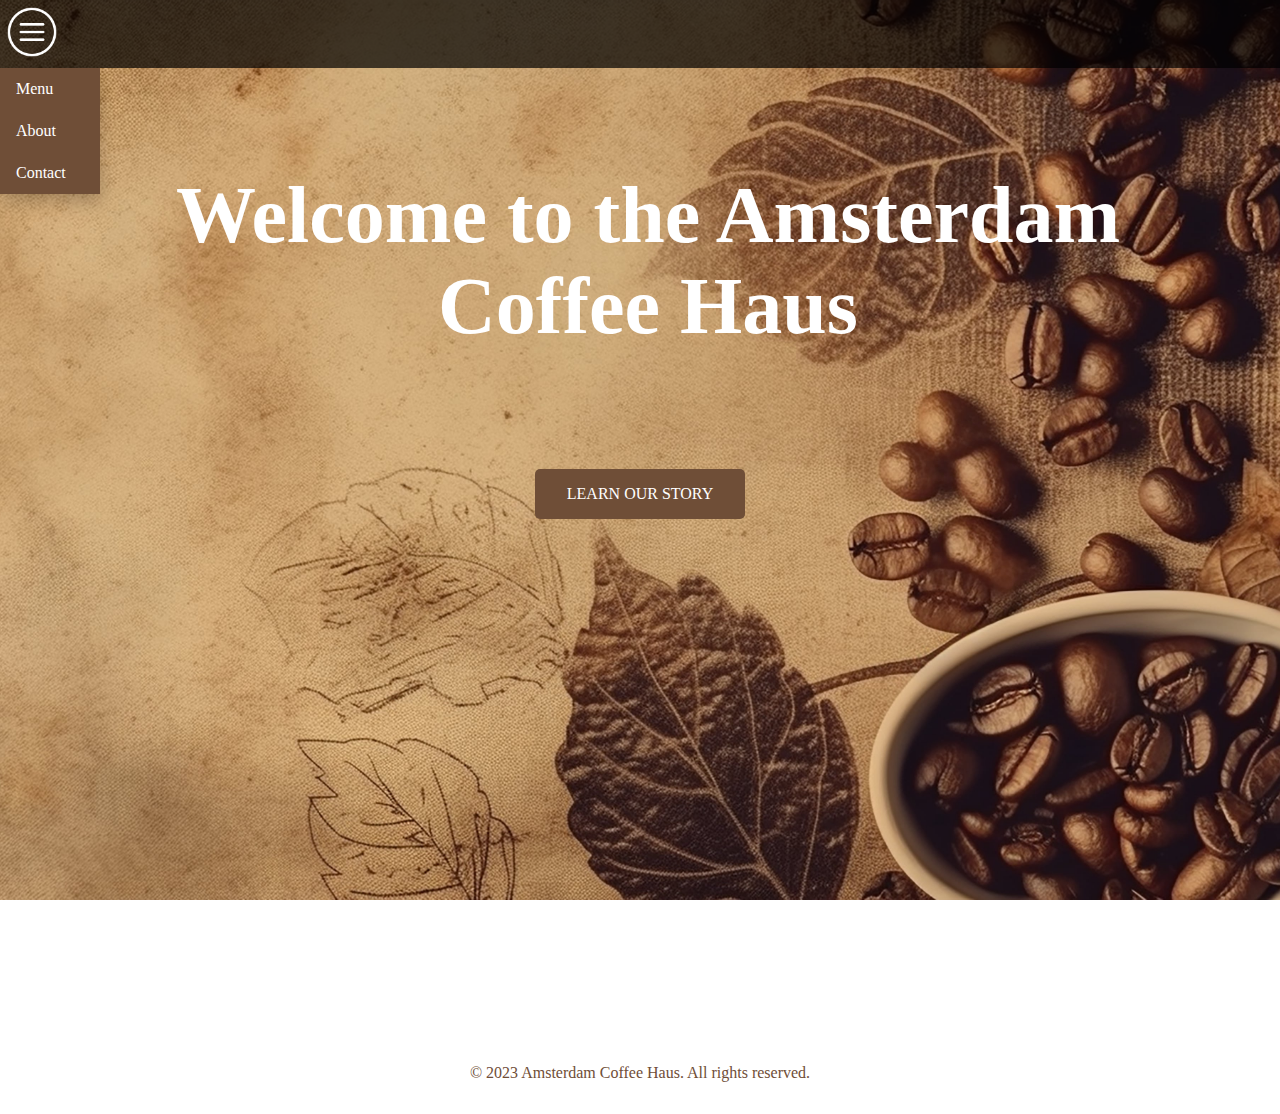
<file: old/index.html>
<!DOCTYPE html>
<html lang="en">

<head>
    <meta charset="UTF-8">
    <meta name="viewport" content="width=device-width, initial-scale=1.0">
    <title>Amsterdam Coffee Haus</title>
    <link rel="stylesheet" href="styles.css">
    <link href="https://fonts.googleapis.com/css2?family=Roboto:wght@400;700&display=swap" rel="stylesheet">
</head>

<body class="index-bg">
    <div class="container">
        <header>
            <nav>
                <div class="dropdown align-right">
                    <img src="images/bars.png" alt="Image" class="dropbtn">
                    <div class="dropdown-content">
                        <a href="https://www.theamsterdamcoffeehaus.com/">Menu</a>
                        <a href="about.html">About</a>
                        <a href="contact.html">Contact</a>
                    </div>
                </div>
            </nav>
        </header>
    </div>
    <main>
        <section id="start">
            <h1>Welcome to the Amsterdam Coffee Haus</h1>
        </section>
            <div class="button-container" style="text-align: center; margin-top: 20px;">
                <a href="about.html" class="cta-button">Learn Our Story</a>
            </div>
    </main>
    <footer>
        <p>&copy; 2023 Amsterdam Coffee Haus. All rights reserved.</p>
    </footer>
</body>

</html>
</file>
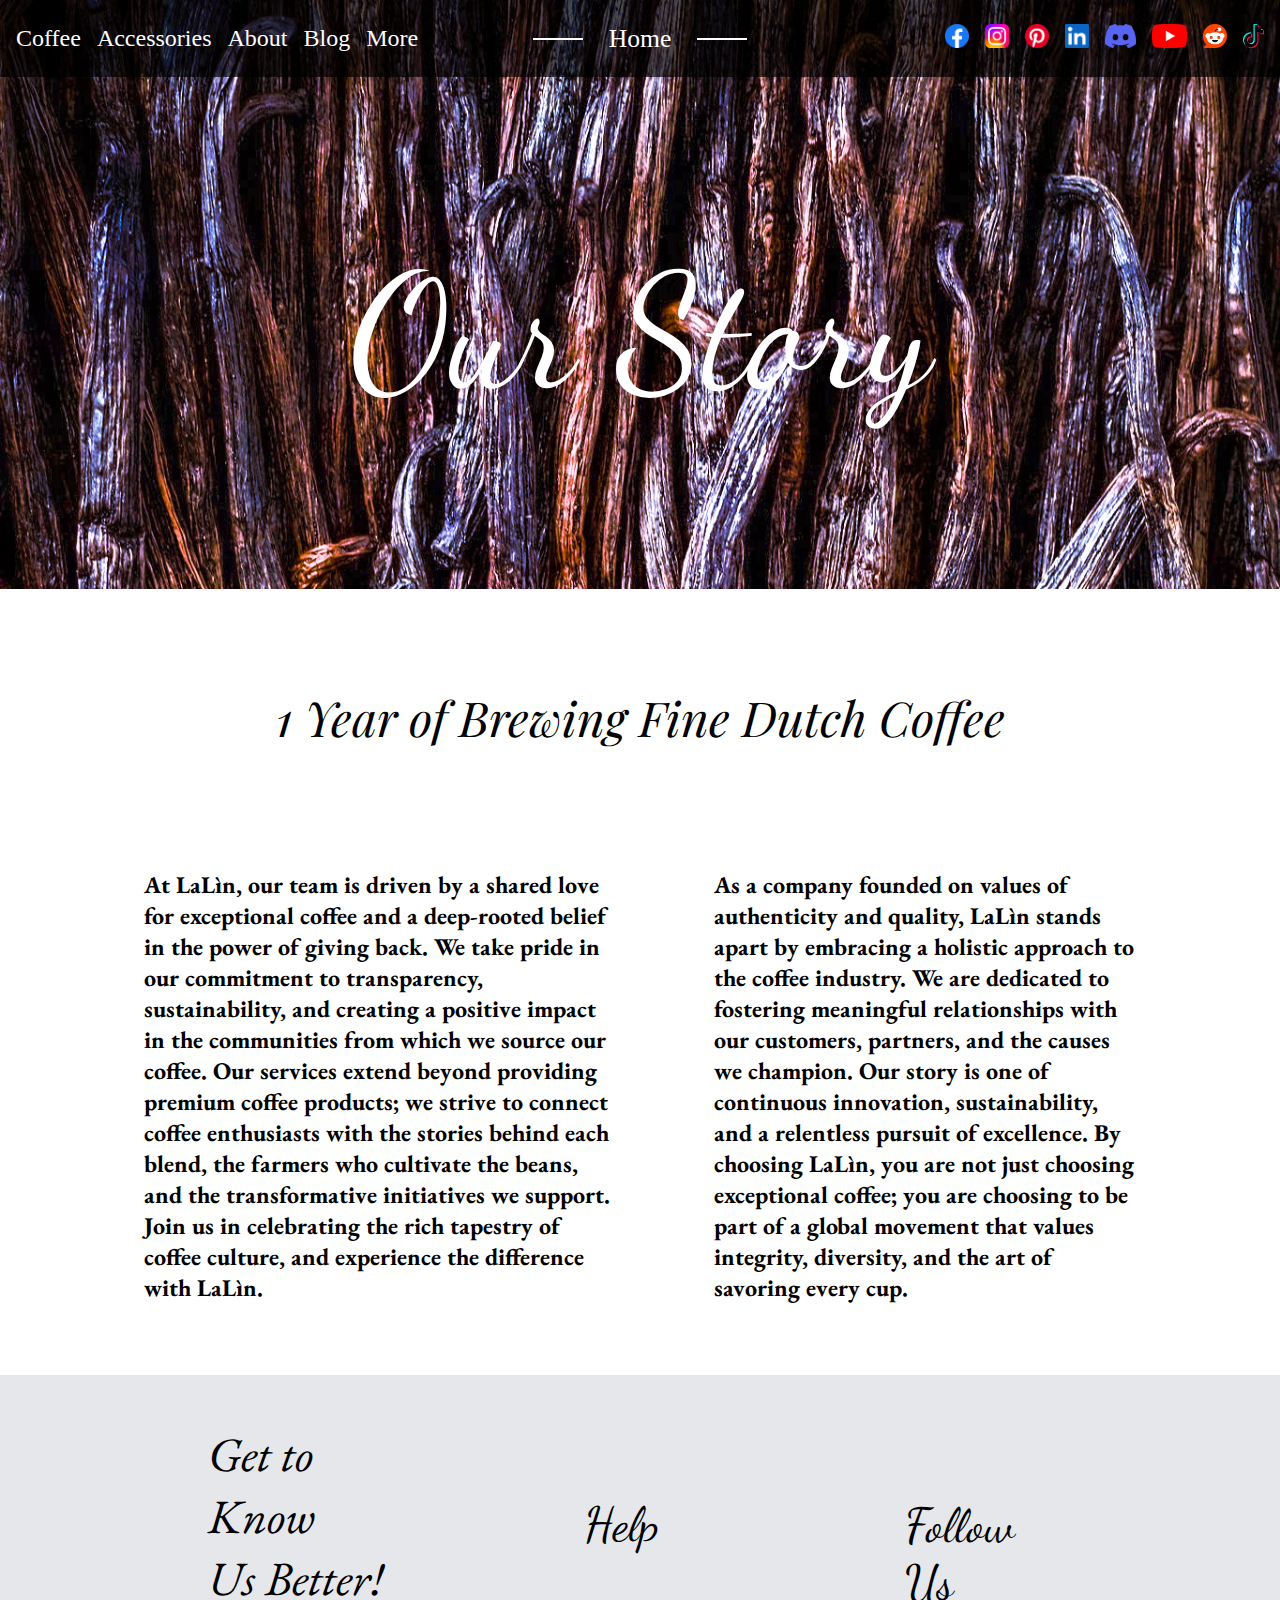
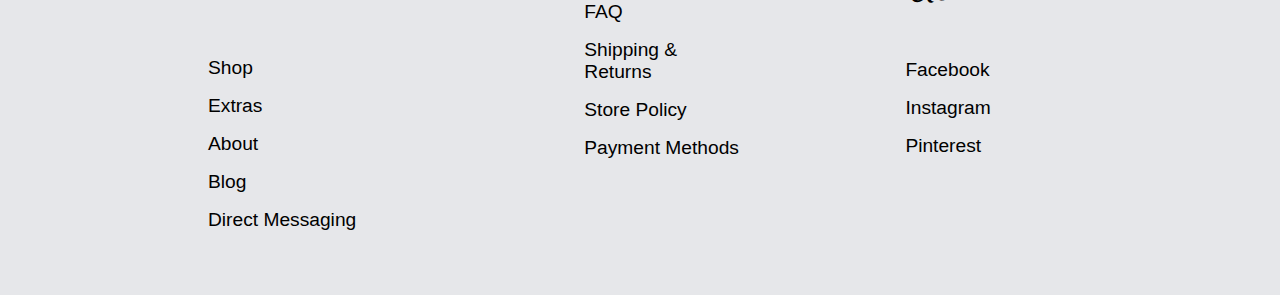
<file: about.html>
<!DOCTYPE html>
<html lang="en">
<head>
    <meta charset="UTF-8">
    <meta name="viewport" content="width=device-width, initial-scale=1.0">
    <title>About Us</title>
    <link rel="stylesheet" href="styles.css">
    <link href="https://fonts.googleapis.com/css2?family=Dancing+Script:wght@400;700&display=swap&family=Playfair+Display:wght@100;400;700;900&display=swap" rel="stylesheet">
    <link href="https://fonts.googleapis.com/css2?family=EB+Garamond:wght@400;700&display=swap" rel="stylesheet">
    <link href="https://fonts.googleapis.com/css2?family=Merriweather:wght@300;400;700;900&display=swap" rel="stylesheet">
</head>
<body style="background-image: url(./images/bg/vanilla-beans.jpg); background-size: cover; background-attachment: fixed;">
    <header>
        <nav class="navbar">
            <div class="nav-left">
                <a href="https://www.theamsterdamcoffeehaus.com/">Coffee</a>
                <a href="#">Accessories</a>
                <a href="./about.html">About</a>
                <a href="./blog.html">Blog</a>
                <a href="#">More</a>
            </div>
            <div class="nav-center">
                <a href="./index.html" class="home-link">Home</a>
            </div>
            <div class="nav-right">
                <a href=""><img src="./images/Logos/facebook.png" alt="Facebook"></a>
                <a href=""><img src="./images/Logos/instagram.png" alt="Instagram"></a>
                <a href=""><img src="./images/Logos/pinterest.png" alt="Pinterest"></a>
                <a href=""><img src="./images/Logos/linkedin.png" alt="Linkedin"></a>
                <a href=""><img src="./images/Logos/discord.png" alt="Discord"></a>
                <a href=""><img src="./images/Logos/youtube.png" alt="Youtube"></a>
                <a href=""><img src="./images/Logos/reddit.png" alt="Reddit"></a>
                <a href="https://www.tiktok.com/@the.amsterdam.cof?_t=ZT-8taNzTVu5iU&_r=1"><img src="./images/Logos/tiktok.png" alt="Tiktok"></a>
            </div>
        </nav>
    </header>
    <main>
        <section id="about-title">
            <p style="font-family: 'Dancing Script', cursive; font-size: 10em; text-align: center; color: white;">Our Story</p>
        </section>
        <section id="about-content" class="container">
            <p style="font-weight: 100; padding-top: 2em; font-size: 3em; color: black; text-align: center; font-family: 'Playfair Display', serif; font-style: italic">1 Year of Brewing Fine Dutch Coffee</p>
            <div class="flexbox" style="padding: 2em 6em; font-size: 1.5em; font-family: EB Garamond, serif; font-weight: bold;">
                <p style="padding-right: 2em;">At LaLìn, our team is driven by a shared love for exceptional coffee and a deep-rooted belief in the power of giving back. We take pride in our commitment to transparency, sustainability, and creating a positive impact in the communities from which we source our coffee. Our services extend beyond providing premium coffee products; we strive to connect coffee enthusiasts with the stories behind each blend, the farmers who cultivate the beans, and the transformative initiatives we support. Join us in celebrating the rich tapestry of coffee culture, and experience the difference with LaLìn.</p>
                <p style="padding-left: 2em;">As a company founded on values of authenticity and quality, LaLìn stands apart by embracing a holistic approach to the coffee industry. We are dedicated to fostering meaningful relationships with our customers, partners, and the causes we champion. Our story is one of continuous innovation, sustainability, and a relentless pursuit of excellence. By choosing LaLìn, you are not just choosing exceptional coffee; you are choosing to be part of a global movement that values integrity, diversity, and the art of savoring every cup.</p>
            </div>   
        </section>
    </main>
    <footer style="flex: 1; background-color: #e6e7ea; margin-bottom: 0; padding-bottom: 3rem;">
        <div class="flexbox container" style="background-color: #e6e7ea; min-height: 0em; justify-content: space-between; width: 80%; justify-self: center;">
            <div class="footer-column" style="text-align: left;">
                <p style="font-size: 3em; font-weight: lighter; color: black; font-family: 'EB Garamond', serif; font-style: italic;">Get to Know<br>Us Better!</p>
                <ul style="list-style-type: none; padding: 0;">
                    <li><a href="https://www.theamsterdamcoffeehaus.com/" class="footext">Shop</a></li>
                    <li><a href="#" class="footext">Extras</a></li>
                    <li><a href="./about.html" class="footext">About</a></li>
                    <li><a href="./blog.html" class="footext">Blog</a></li>
                    <li><a href="#" class="footext">Direct Messaging</a></li>
                </ul>
            </div>
            <div class="footer-column">
                <p style="font-family: 'Dancing Script', cursive; font-size: 3rem; color: black;">Help</p>
                <ul style="list-style-type: none; padding: 0;">
                    <li><a href="#" class="footext">FAQ</a></li>
                    <li><a href="#" class="footext">Shipping & Returns</a></li>
                    <li><a href="#" class="footext">Store Policy</a></li>
                    <li><a href="#" class="footext">Payment Methods</a></li>
                </ul>
            </div>
            <div class="footer-column">
                <p style="font-family: 'Dancing Script', cursive; font-size: 3rem; color: black;">Follow Us</p>
                <ul style="list-style-type: none; padding: 0;">
                    <li><a href="#" class="footext">Facebook</a></li>
                    <li><a href="#" class="footext">Instagram</a></li>
                    <li><a href="#" class="footext">Pinterest</a></li>
                </ul>
            </div>
        </div>
    </footer>
</body>
</html>
</file>
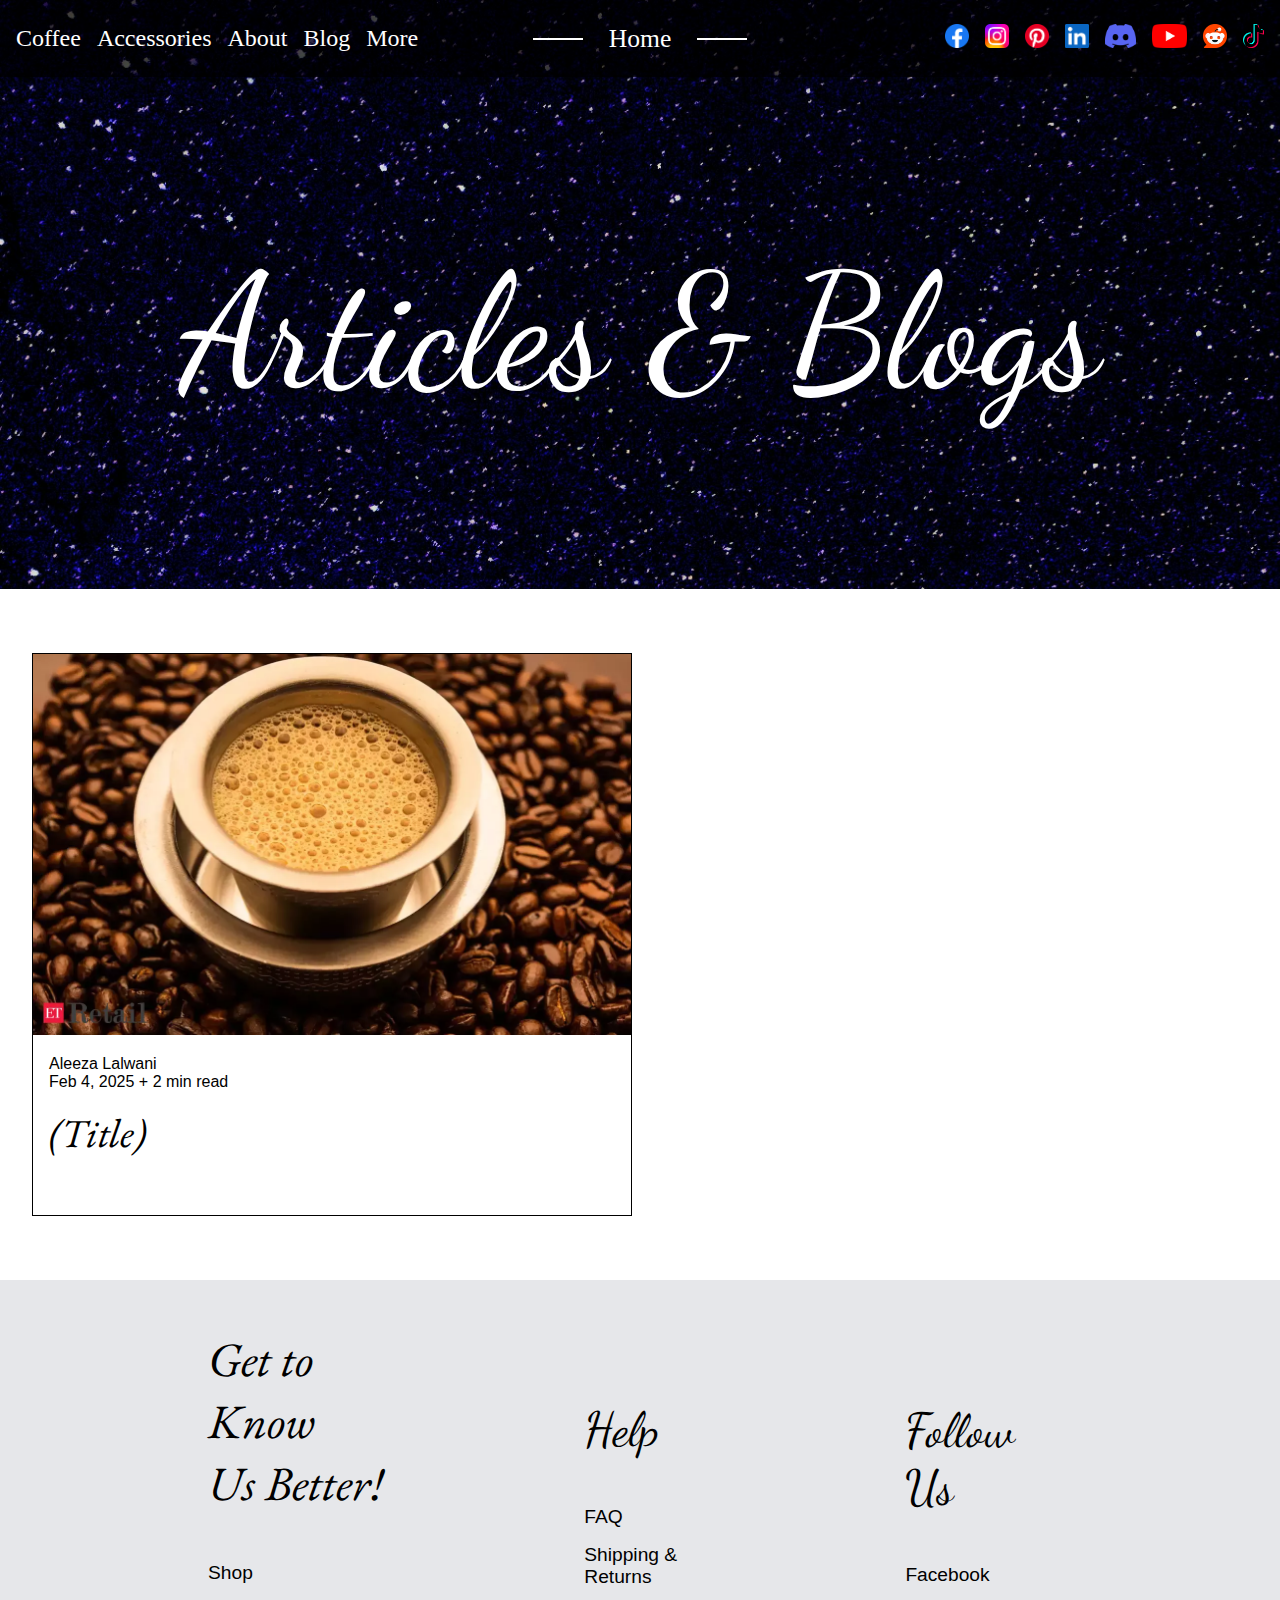
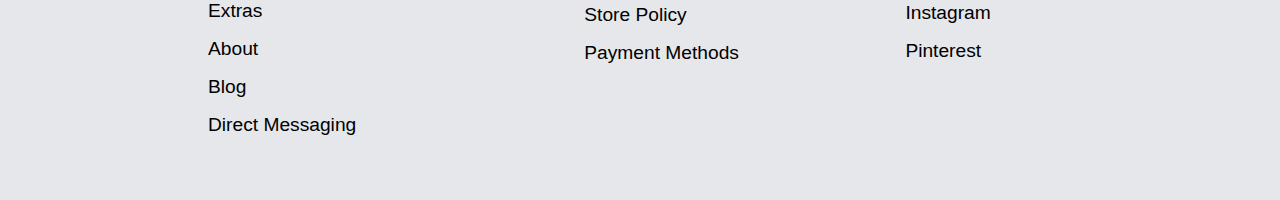
<file: blog.html>
<!DOCTYPE html>
<html lang="en">
<head>
    <meta charset="UTF-8">
    <meta name="viewport" content="width=device-width, initial-scale=1.0">
    <title>Blog</title>
    <link rel="stylesheet" href="styles.css">
    <link href="https://fonts.googleapis.com/css2?family=Dancing+Script:wght@400;700&display=swap" rel="stylesheet">
    <link href="https://fonts.googleapis.com/css2?family=EB+Garamond:wght@400;700&display=swap" rel="stylesheet">
</head>
    <body style="background-image: url(./images/bg/night.jpg); background-size: cover;">
        <header>
            <nav class="navbar">
                <div class="nav-left">
                    <a href="https://www.theamsterdamcoffeehaus.com/">Coffee</a>
                    <a href="#">Accessories</a>
                    <a href="./about.html">About</a>
                    <a href="./blog.html">Blog</a>
                    <a href="#">More</a>
                </div>
                <div class="nav-center">
                    <a href="./index.html" class="home-link">Home</a>
                </div>
                <div class="nav-right">
                    <a href=""><img src="./images/Logos/facebook.png" alt="Facebook"></a>
                    <a href=""><img src="./images/Logos/instagram.png" alt="Instagram"></a>
                    <a href=""><img src="./images/Logos/pinterest.png" alt="Pinterest"></a>
                    <a href=""><img src="./images/Logos/linkedin.png" alt="Linkedin"></a>
                    <a href=""><img src="./images/Logos/discord.png" alt="Discord"></a>
                    <a href=""><img src="./images/Logos/youtube.png" alt="Youtube"></a>
                    <a href=""><img src="./images/Logos/reddit.png" alt="Reddit"></a>
                    <a href="https://www.tiktok.com/@the.amsterdam.cof?_t=ZT-8taNzTVu5iU&_r=1"><img src="./images/Logos/tiktok.png" alt="Tiktok"></a>
                </div>
            </nav>
        </header>
        <main>
            <section id="blog-title">
                <p style="font-family: 'Dancing Script', cursive; font-size: 10em; text-align: center; color: white;">Articles & Blogs</p>
            </section>
            <section id="blog-posts" class="flexbox container">
                <a href="understanding-ethically-sourced-coffee.html" id="blog-link">
                    <div class="blog-post">
                        <img src="./images/Articles/article-1.png" class="blog-image">
                        <div class="blog-person blog-content" id="blog-subinfo">
                            <p class="blog-author blog-person">Aleeza Lalwani</p>
                            <p class="log-date blog-person">Feb 4, 2025 + 2 min read</p>
                        </div>
                        <div class="blog-content">
                            <p class="blog-title">(Title)</p>
                        </div>
                    </div>
                </a>
            </section>
        </main>
        <footer style="flex: 1; background-color: #e6e7ea; margin-bottom: 0; padding-bottom: 3rem;">
            <div class="flexbox container" style="background-color: #e6e7ea; min-height: 0em; justify-content: space-between; width: 80%; justify-self: center;">
                <div class="footer-column" style="text-align: left;">
                    <p style="font-size: 3em; font-weight: lighter; color: black; font-family: 'EB Garamond', serif; font-style: italic;">Get to Know<br>Us Better!</p>
                    <ul style="list-style-type: none; padding: 0;">
                        <li><a href="https://www.theamsterdamcoffeehaus.com/" class="footext">Shop</a></li>
                        <li><a href="#" class="footext">Extras</a></li>
                        <li><a href="./about.html" class="footext">About</a></li>
                        <li><a href="./blog.html" class="footext">Blog</a></li>
                        <li><a href="#" class="footext">Direct Messaging</a></li>
                    </ul>
                </div>
                <div class="footer-column">
                    <p style="font-family: 'Dancing Script', cursive; font-size: 3rem; color: black;">Help</p>
                    <ul style="list-style-type: none; padding: 0;">
                        <li><a href="#" class="footext">FAQ</a></li>
                        <li><a href="#" class="footext">Shipping & Returns</a></li>
                        <li><a href="#" class="footext">Store Policy</a></li>
                        <li><a href="#" class="footext">Payment Methods</a></li>
                    </ul>
                </div>
                <div class="footer-column">
                    <p style="font-family: 'Dancing Script', cursive; font-size: 3rem; color: black;">Follow Us</p>
                    <ul style="list-style-type: none; padding: 0;">
                        <li><a href="#" class="footext">Facebook</a></li>
                        <li><a href="#" class="footext">Instagram</a></li>
                        <li><a href="#" class="footext">Pinterest</a></li>
                    </ul>
                </div>
            </div>
        </footer>
    </body>
</html>
</file>
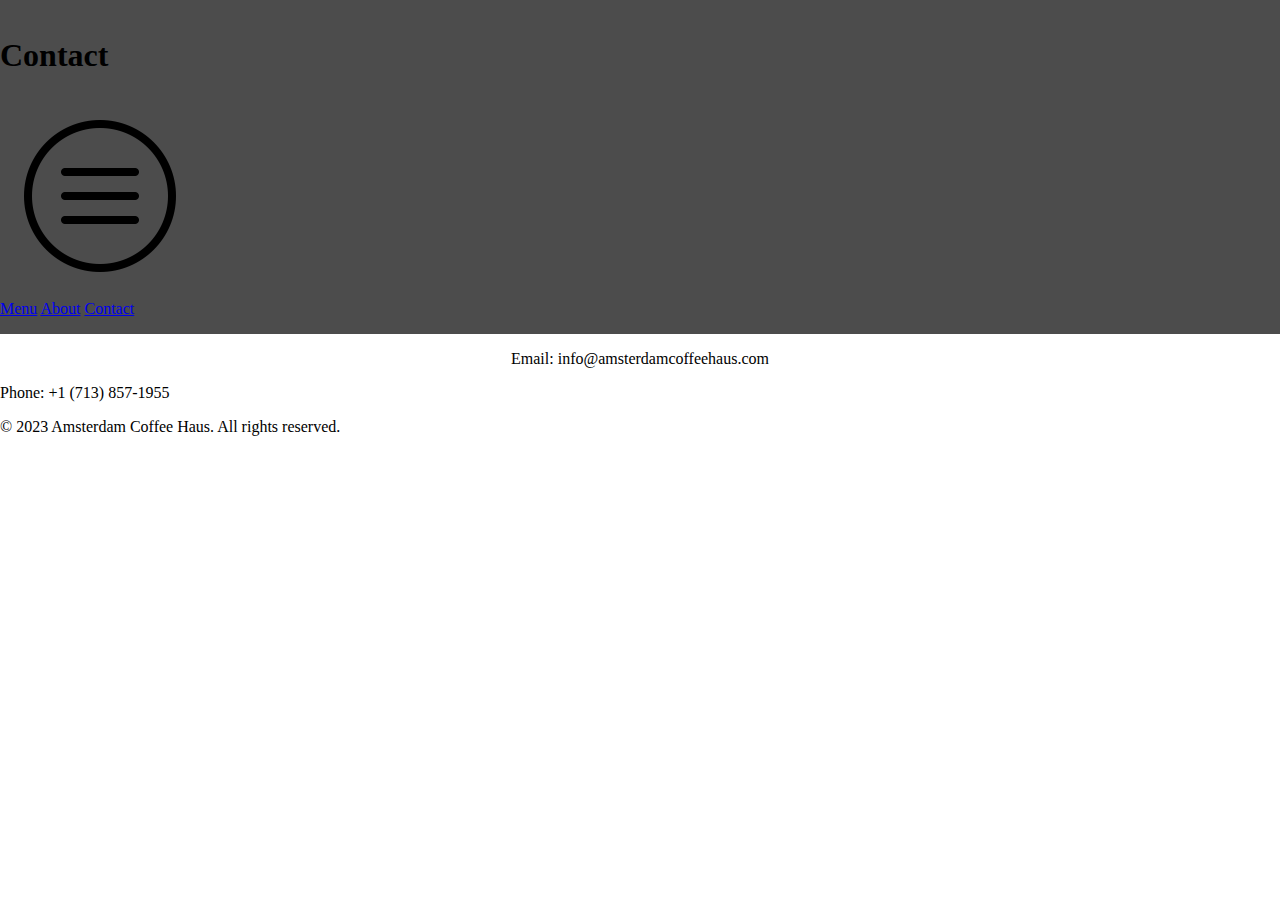
<file: contact.html>
<!DOCTYPE html>
<html lang="en">
<head>
    <meta charset="UTF-8">
    <meta name="viewport" content="width=device-width, initial-scale=1.0">
    <title>Contact - Amsterdam Coffee Haus</title>
    <link rel="stylesheet" href="styles.css?v=1.0">
</head>
<body>
    <header>
        <h1>Contact</h1>
        <nav>
            <div class="dropdown align-right">
                <img src="images/bars.png" alt="Image" class="dropbtn">
                <div class="dropdown-content">
                    <a href="menu.html">Menu</a>
                    <a href="about.html">About</a>
                    <a href="contact.html">Contact</a>
                </div>
            </div>
        </nav>
    </header>
    <main>
        <section id="contact">
            <div class="align-center large" style="text-align: center;">
                <p>Email: info@amsterdamcoffeehaus.com</p>
            </div>
            <div class="align-center large">
                <p>Phone: +1 (713) 857-1955</p>
            </div>
        </section>
    </main>
    <footer>
        <p>&copy; 2023 Amsterdam Coffee Haus. All rights reserved.</p>
    </footer>
</body>
</html>
</file>
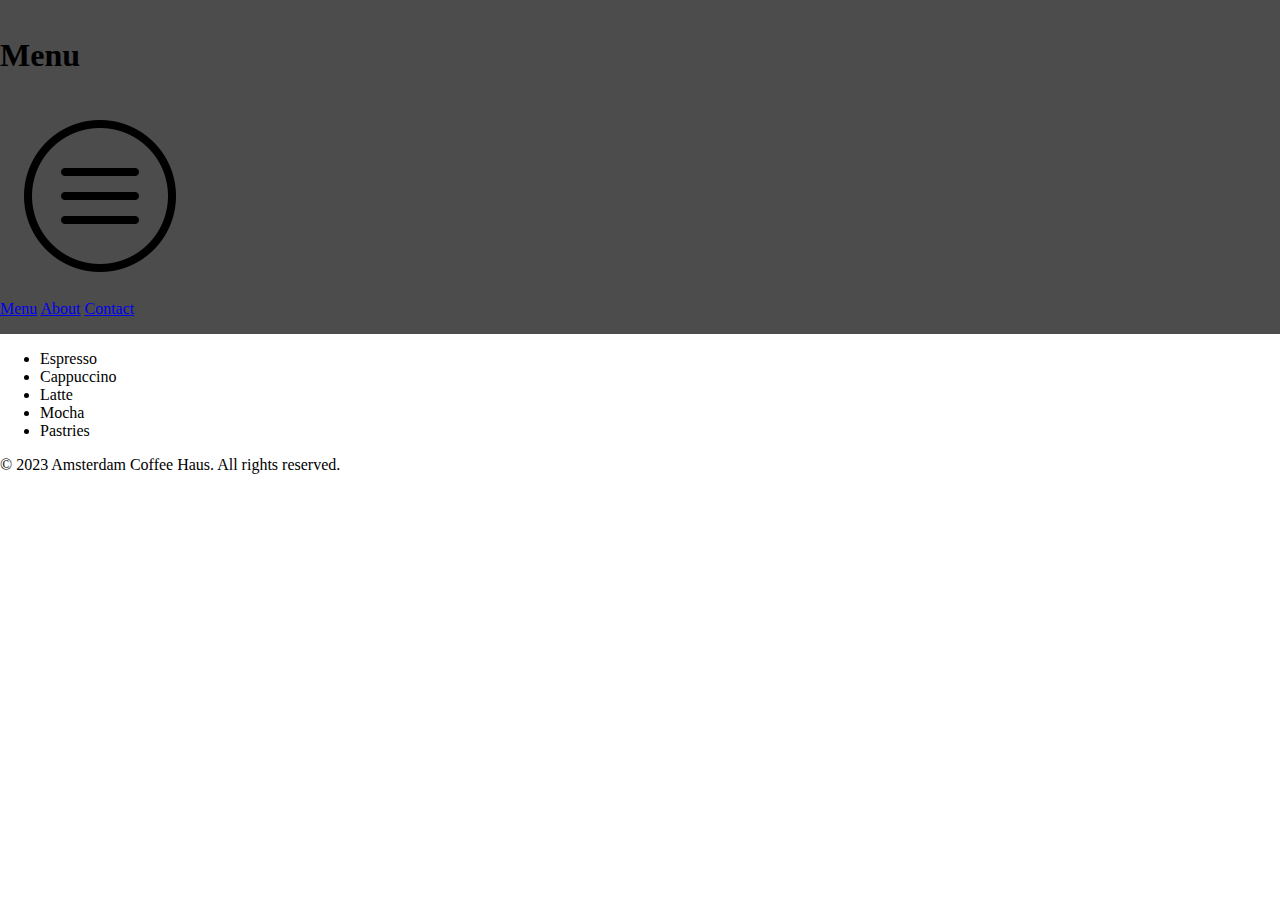
<file: menu.html>
<!DOCTYPE html>
<html lang="en">
<head>
    <meta charset="UTF-8">
    <meta name="viewport" content="width=device-width, initial-scale=1.0">
    <title>Menu - Amsterdam Coffee Haus</title>
    <link rel="stylesheet" href="styles.css">
</head>
<body>
    <header>
        <h1>Menu</h1>
        <nav>
            <div class="dropdown align-right">
                <img src="images/bars.png" alt="Image" class="dropbtn">
                <div class="dropdown-content">
                    <a href="menu.html">Menu</a>
                    <a href="about.html">About</a>
                    <a href="contact.html">Contact</a>
                </div>
            </div>
        </nav>
    </header>
    <main>
        <section id="menu">
            <ul>
                <li>Espresso</li>
                <li>Cappuccino</li>
                <li>Latte</li>
                <li>Mocha</li>
                <li>Pastries</li>
            </ul>
        </section>
    </main>
    <footer>
        <p>&copy; 2023 Amsterdam Coffee Haus. All rights reserved.</p>
    </footer>
</body>
</html>
</file>
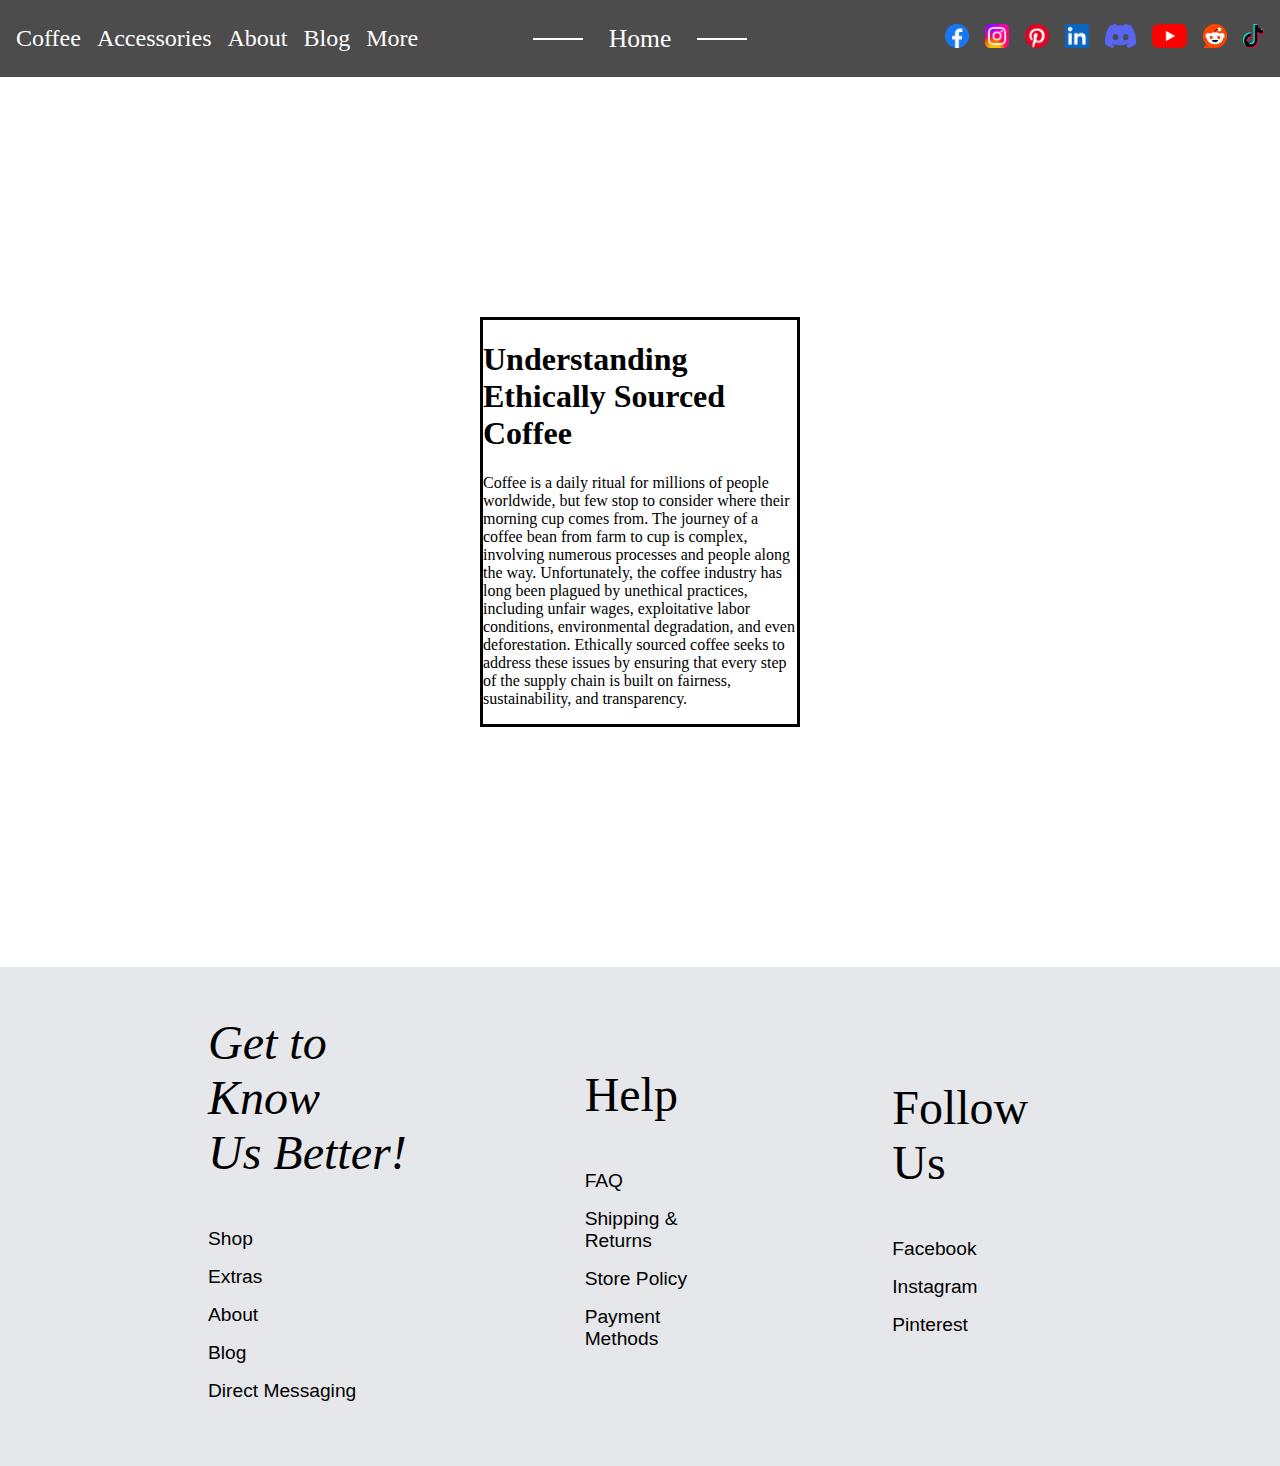
<file: understanding-ethically-sourced-coffee.html>
<!DOCTYPE html>
<!--[if lt IE 7]>      <html class="no-js lt-ie9 lt-ie8 lt-ie7"> <![endif]-->
<!--[if IE 7]>         <html class="no-js lt-ie9 lt-ie8"> <![endif]-->
<!--[if IE 8]>         <html class="no-js lt-ie9"> <![endif]-->
<!--[if gt IE 8]>      <html class="no-js"> <!--<![endif]-->
<html>
    <head>
        <meta charset="utf-8">
        <meta http-equiv="X-UA-Compatible" content="IE=edge">
        <title></title>
        <meta name="description" content="">
        <meta name="viewport" content="width=device-width, initial-scale=1">
        <link rel="stylesheet" href="styles.css">
        <link rel="stylesheet" href="article.css">
    </head>
    <body class="body">
        <header>
            <nav class="navbar">
                <div class="nav-left">
                    <a href="https://www.theamsterdamcoffeehaus.com/">Coffee</a>
                    <a href="#">Accessories</a>
                    <a href="./about.html">About</a>
                    <a href="./blog.html">Blog</a>
                    <a href="#">More</a>
                </div>
                <div class="nav-center">
                    <a href="./index.html" class="home-link">Home</a>
                </div>
                <div class="nav-right">
                    <a href=""><img src="./images/Logos/facebook.png" alt="Facebook"></a>
                    <a href=""><img src="./images/Logos/instagram.png" alt="Instagram"></a>
                    <a href=""><img src="./images/Logos/pinterest.png" alt="Pinterest"></a>
                    <a href=""><img src="./images/Logos/linkedin.png" alt="Linkedin"></a>
                    <a href=""><img src="./images/Logos/discord.png" alt="Discord"></a>
                    <a href=""><img src="./images/Logos/youtube.png" alt="Youtube"></a>
                    <a href=""><img src="./images/Logos/reddit.png" alt="Reddit"></a>
                    <a href="https://www.tiktok.com/@the.amsterdam.cof?_t=ZT-8taNzTVu5iU&_r=1"><img src="./images/Logos/tiktok.png" alt="Tiktok"></a>
                </div>
            </nav>
        </header>
        <main>
            <section id="main-doc">
                <div id="article">
                    <h1 id="title">
                        Understanding Ethically Sourced Coffee
                    </h1>
                    <p id="main-text">
                        Coffee is a daily ritual for millions of people worldwide, but few stop to consider where their morning cup comes from.
                        The journey of a coffee bean from farm to cup is complex, involving numerous processes and people along the way.
                        Unfortunately, the coffee industry has long been plagued by unethical practices, including unfair wages, exploitative labor conditions, environmental degradation, and even deforestation.
                        Ethically sourced coffee seeks to address these issues by ensuring that every step of the supply chain is built on fairness, sustainability, and transparency.
                    </p>
                </div>
            </section>
        </main>
        <footer style="flex: 1; background-color: #e6e7ea; margin-bottom: 0; padding-bottom: 3rem; margin-top: 0; padding-top: 0;">
            <div class="flexbox container" style="background-color: #e6e7ea; min-height: 0em; justify-content: space-between; width: 80%; justify-self: center;">
                <div class="footer-column" style="text-align: left;">
                    <p style="font-size: 3em; font-weight: lighter; color: black; font-family: 'EB Garamond', serif; font-style: italic;">Get to Know<br>Us Better!</p>
                    <ul style="list-style-type: none; padding: 0;">
                        <li><a href="https://www.theamsterdamcoffeehaus.com/" class="footext">Shop</a></li>
                        <li><a href="#" class="footext">Extras</a></li>
                        <li><a href="./about.html" class="footext">About</a></li>
                        <li><a href="./blog.html" class="footext">Blog</a></li>
                        <li><a href="#" class="footext">Direct Messaging</a></li>
                    </ul>
                </div>
                <div class="footer-column">
                    <p style="font-family: 'Dancing Script', cursive; font-size: 3rem; color: black;">Help</p>
                    <ul style="list-style-type: none; padding: 0;">
                        <li><a href="#" class="footext">FAQ</a></li>
                        <li><a href="#" class="footext">Shipping & Returns</a></li>
                        <li><a href="#" class="footext">Store Policy</a></li>
                        <li><a href="#" class="footext">Payment Methods</a></li>
                    </ul>
                </div>
                <div class="footer-column">
                    <p style="font-family: 'Dancing Script', cursive; font-size: 3rem; color: black;">Follow Us</p>
                    <ul style="list-style-type: none; padding: 0;">
                        <li><a href="#" class="footext">Facebook</a></li>
                        <li><a href="#" class="footext">Instagram</a></li>
                        <li><a href="#" class="footext">Pinterest</a></li>
                    </ul>
                </div>
            </div>
        </footer>
    </body>
</html>
</file>
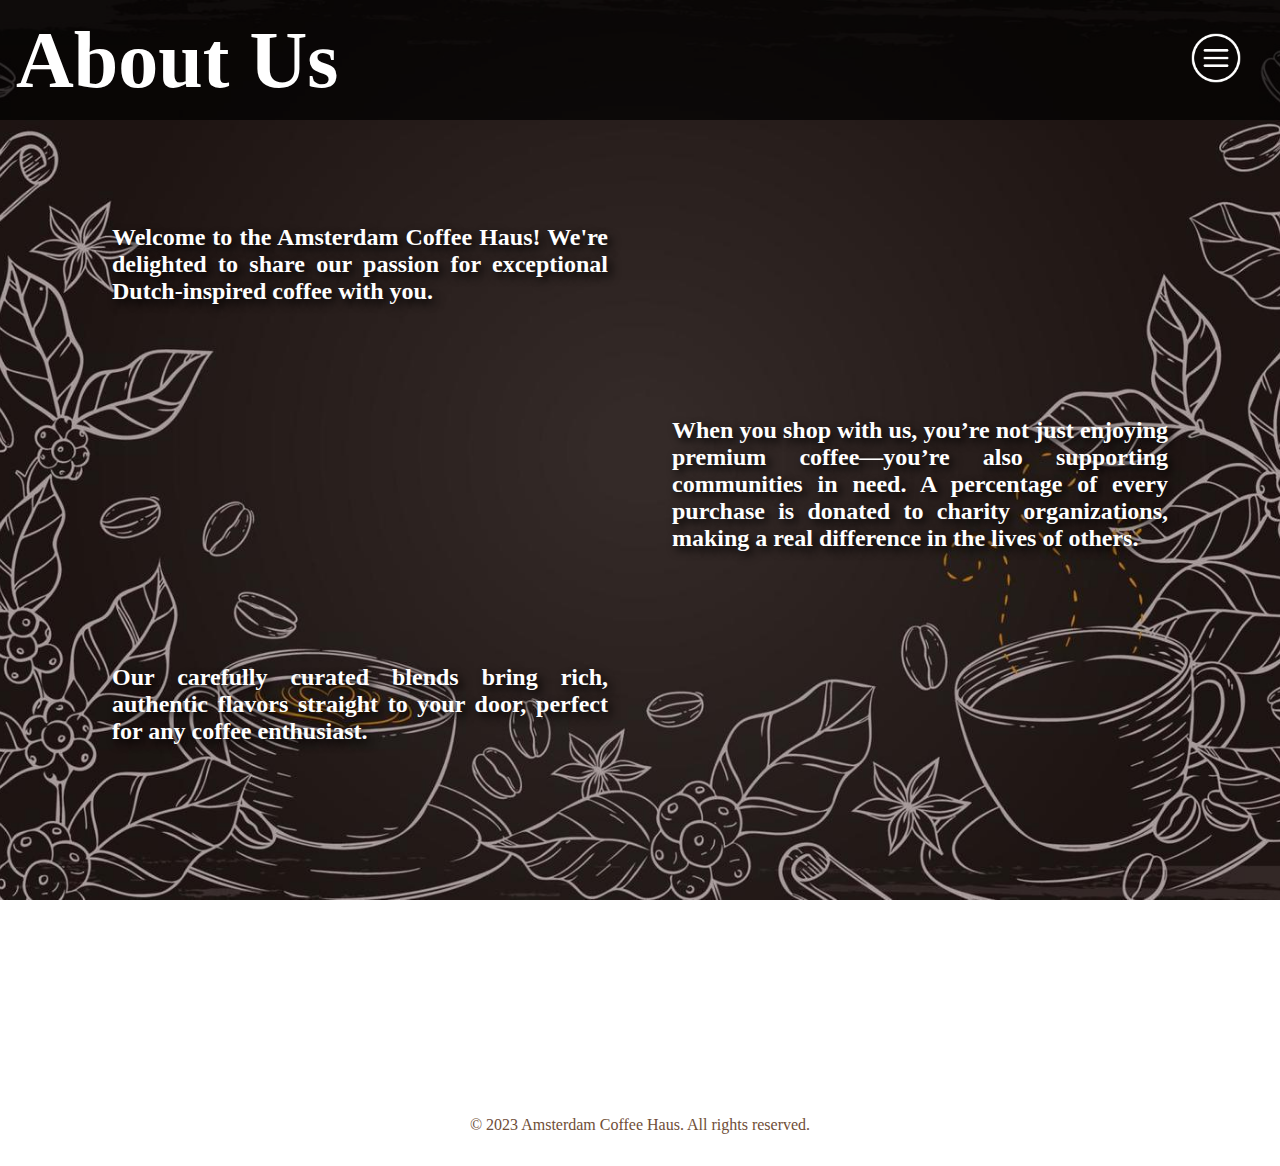
<file: old/about.html>
<!DOCTYPE html>
<html lang="en">
<head>
    <meta charset="UTF-8">
    <meta name="viewport" content="width=device-width, initial-scale=1.0">
    <title>About Us - Amsterdam Coffee Haus</title>
    <link rel="stylesheet" href="styles.css">
</head>
<body>
    <header>
        <h1>About Us</h1>
        <nav>
            <div class="dropdown align-right">
                <img src="images/bars.png" alt="Image" class="dropbtn">
                <div class="dropdown-content">
                    <a href="https://www.theamsterdamcoffeehaus.com/">Menu</a>
                    <a href="about.html">About</a>
                    <a href="contact.html">Contact</a>
                </div>
            </div>
        </nav>
    </header>
    <main>
        <section id="about">
            <div class="flex-container">
                <div class="flex-item align-left">
                    <p class="large">Welcome to the Amsterdam Coffee Haus! We're delighted to share our passion for exceptional Dutch-inspired coffee with you.</p>
                </div>
                <div class="flex-item align-right"></div>
            </div>
            <div class="flex-container">
                <div class="flex-item align-left"></div>
                <div class="flex-item align-right">    
                    <p class="large">When you shop with us, you’re not just enjoying premium coffee—you’re also supporting communities in need. A percentage of every purchase is donated to charity organizations, making a real difference in the lives of others.</p>
                </div>
            </div>
            <div class="flex-container">
                <div class="flex-item align-left">
                    <p class="large">Our carefully curated blends bring rich, authentic flavors straight to your door, perfect for any coffee enthusiast.</p>
                </div>
                <div class="flex-item align-right"></div>
            </div>
        </section>
    </main>
    <footer>
        <p>&copy; 2023 Amsterdam Coffee Haus. All rights reserved.</p>
    </footer>
</body>
</html>
</file>
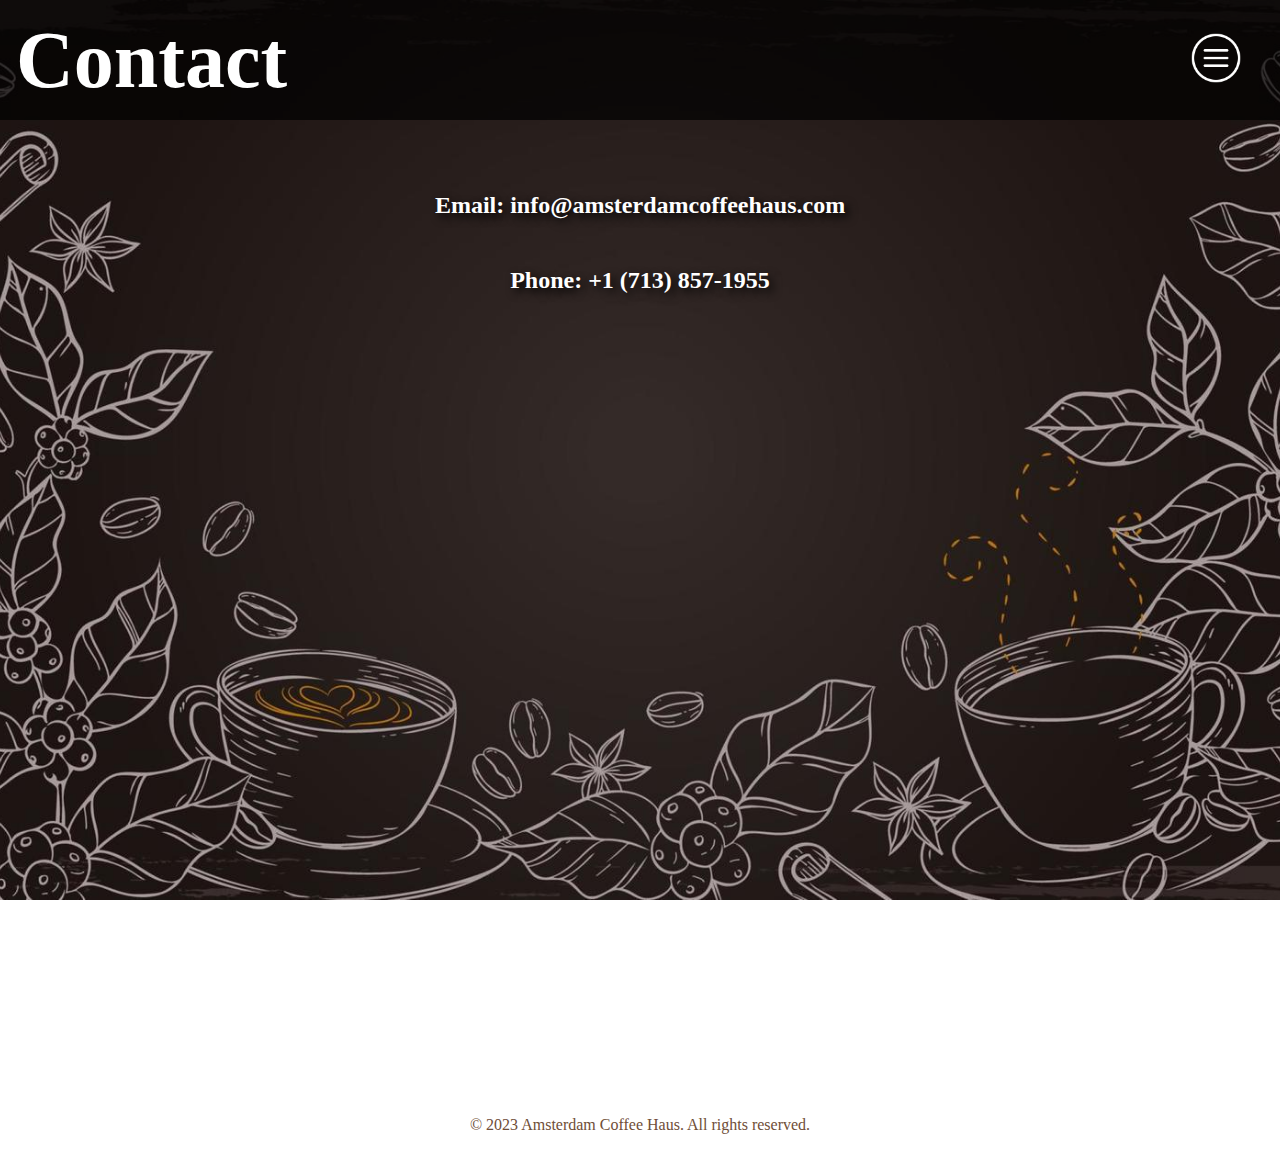
<file: old/contact.html>
<!DOCTYPE html>
<html lang="en">
<head>
    <meta charset="UTF-8">
    <meta name="viewport" content="width=device-width, initial-scale=1.0">
    <title>Contact - Amsterdam Coffee Haus</title>
    <link rel="stylesheet" href="styles.css?v=1.0">
</head>
<body>
    <header>
        <h1>Contact</h1>
        <nav>
            <div class="dropdown align-right">
                <img src="images/bars.png" alt="Image" class="dropbtn">
                <div class="dropdown-content">
                    <a href="https://www.theamsterdamcoffeehaus.com/">Menu</a>
                    <a href="about.html">About</a>
                    <a href="contact.html">Contact</a>
                </div>
            </div>
        </nav>
    </header>
    <main>
        <section id="contact">
            <div class="align-center large" style="text-align: center;">
                <p>Email: info@amsterdamcoffeehaus.com</p>
            </div>
            <div class="align-center large">
                <p>Phone: +1 (713) 857-1955</p>
            </div>
        </section>
    </main>
    <footer>
        <p>&copy; 2023 Amsterdam Coffee Haus. All rights reserved.</p>
    </footer>
</body>
</html>
</file>
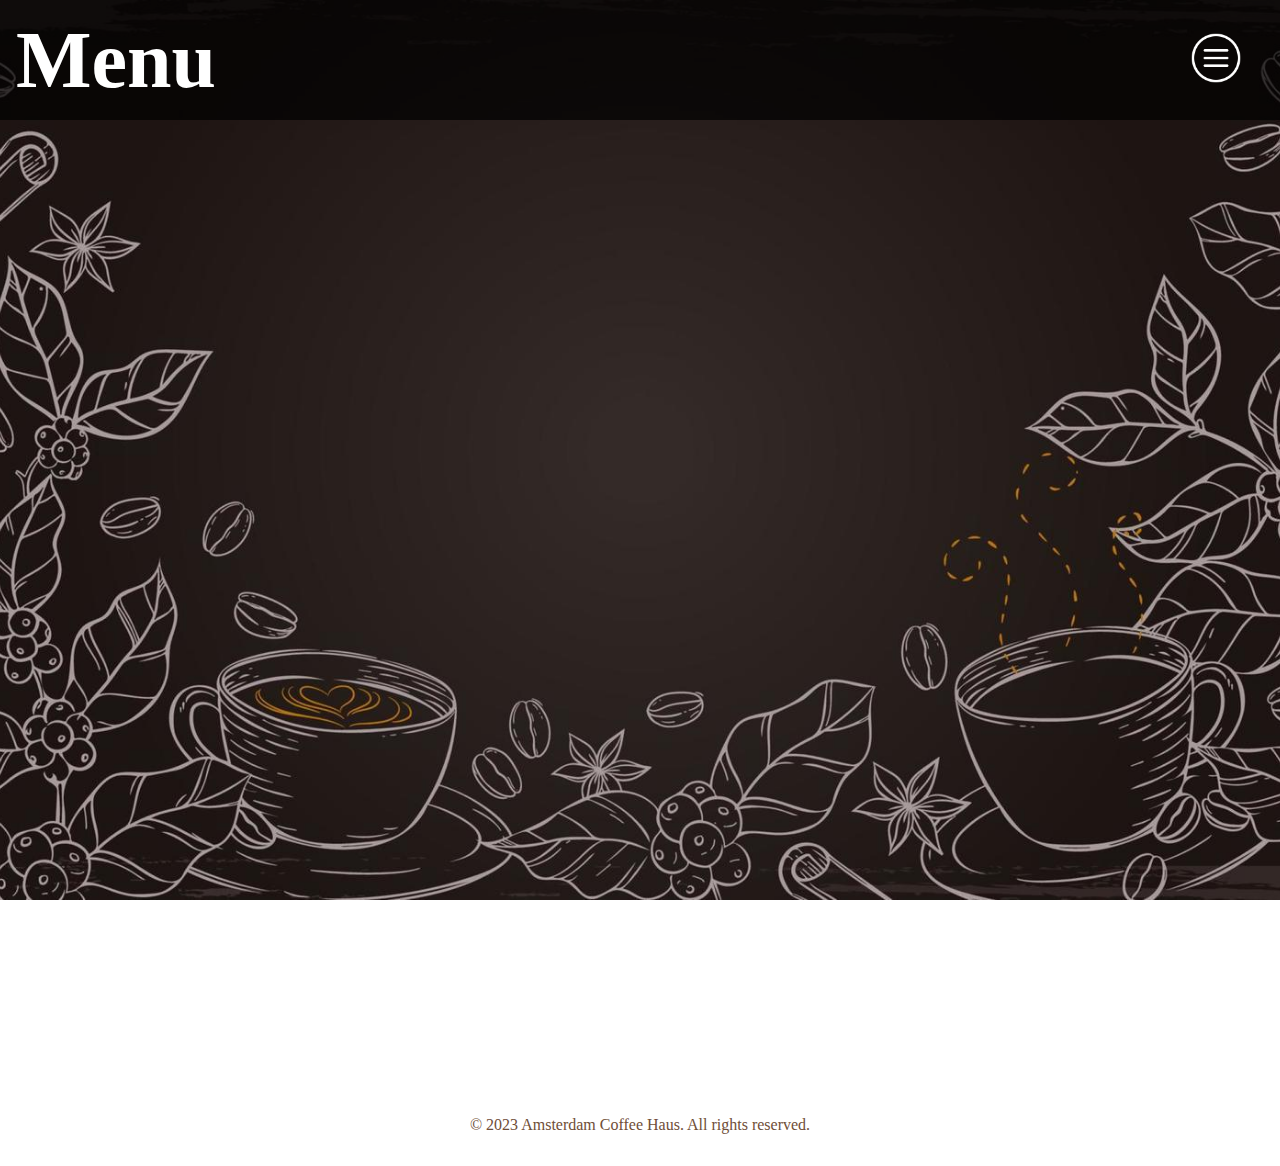
<file: old/menu.html>
<!DOCTYPE html>
<html lang="en">
<head>
    <meta charset="UTF-8">
    <meta name="viewport" content="width=device-width, initial-scale=1.0">
    <title>Menu - Amsterdam Coffee Haus</title>
    <link rel="stylesheet" href="styles.css">
</head>
<body>
    <header>
        <h1>Menu</h1>
        <nav>
            <div class="dropdown align-right">
                <img src="images/bars.png" alt="Image" class="dropbtn">
                <div class="dropdown-content">
                    <a href="https://www.theamsterdamcoffeehaus.com/">Menu</a>
                    <a href="about.html">About</a>
                    <a href="contact.html">Contact</a>
                </div>
            </div>
        </nav>
    </header>
    <main>
        <section id="menu">
            
        </section>
    </main>
    <footer>
        <p>&copy; 2023 Amsterdam Coffee Haus. All rights reserved.</p>
    </footer>
</body>
</html>
</file>
<file: old/styles.css>
body {
    font-family: 'Times New Roman', Times, serif;
    margin: 0;
    padding: 0;
    background-image: url('images/background1.jpg');
    background-size: cover;
    background-position: center;
    background-repeat: repeat-y;
    background-attachment: fixed;
    overflow-y: auto;
}

.index-bg {
    font-family: 'Times New Roman', Times, serif;
    background-image: url('images/index3.jpg'); 
    background-size: cover;
    background-position: center;
    background-repeat: no-repeat;
    background-attachment: fixed;
    margin: 0;
    padding: 0;
}

header {
    background-color: rgba(0, 0, 0, 0.7); /* Semi-transparent black background */
    color: #6F4E37; /* Coffee brown color */
    text-align: center;
    width: 100%; /* Full width */
    display: flex;
    justify-content: space-between; /* Space between items */
    align-items: center; /* Center items vertically */
    z-index: 1000; /* Ensure it is above other elements */
    max-height: 120px; /* Maximum height */
}

.container {
    text-align: center;
}

.dropdown {
    right: 0vw; /* Adjust the margin from the screen edge */
    top: 0.5vw; /* Adjust the margin from the top */
    display: inline-block;
}

.dropbtn {
    cursor: pointer;
    width: 5vw; /* Scale with viewport width */
    max-width: 100x; /* Maximum width */
    min-width: 30px; /* Minimum width */
    height: auto;
    filter: invert(100%);
}

.dropdown-content {
    display: none;
    position: absolute;
    background-color: #6F4E37;
    min-width: 100px;
    box-shadow: 0px 8px 16px 0px rgba(0, 0, 0, 0.2);
    z-index: 1;
}

.dropdown-content a {
    color: white;
    padding: 12px 16px;
    text-decoration: none;
    display: block;
}

.dropdown-content a:hover {
    background-color: #f1f1f1;
}

.dropdown:hover .dropdown-content {
    display: block;
}

.dropdown:hover h2 {
    color: white;
    text-align: center;
}

.button-container {
    display: flex;
    justify-content: center;
    align-items: center;
    margin-top: 1rem;
    padding: 1rem;
    border-radius: 15px; /* Rounded edges */
    background-color: rgba(255, 255, 255, 0.0);
}

.cta-button {
    background-color: #6F4E37; /* Coffee brown color */
    color: white;
    border: none;
    padding: 1rem 2rem;
    font-size: 1rem;
    text-decoration: none;
    cursor: pointer;
    border-radius: 5px;
    text-transform: uppercase;
}

.cta-button:hover {
    background-color: #5a3d2b; /* Darker shade for hover effect */
}

nav ul {
    list-style: none;
    padding: 0;
}

nav ul li {
    display: inline;
    margin: 0 1rem;
    font-family: 'Roboto', sans-serif;
}

nav ul li a {
    color: white;
    text-decoration: none;
}

main {
    padding: 2rem;
    min-height: 100vh;
}

section {
    margin-bottom: 2rem;
    padding: 1rem;
}

.flex-container {
    display: flex;
    justify-content: space-between;
}

.flex-item {
    width: 48%;
    /* Adjust width as needed */
    padding: 2rem;
}

h1 {
    font-size: 5rem;
    font-weight: bold;
    color: white;
    text-align: center;
    margin-left: 1rem;
    padding: 0rem;
}

.align-left {
    text-align: justify;
    /* Justify text alignment */
    align-self: flex-start;
    /* Align the div to the start (left) */
    margin-left: 2rem;
}

.align-right {
    text-align: justify;
    /* Justify text alignment */
    align-self: flex-end;
    /* Align the div to the end (right) */
    margin-right: 2rem;
}

.align-center {
    display: flex;
    justify-content: center; /* Center horizontally */
    align-items: center; /* Center vertically */
    text-align: center; /* Center text alignment */
}

.large {
    font-size: 1.5rem;
    font-weight: bold;
    color: white;
    text-align: justify;
    text-shadow: 4px 4px 10px rgba(0, 0, 0, 1.0);
}

#index {
    font-size: 1.5rem;
    font-weight: bold;
    color: white;
    text-align: center;
    text-shadow: 4px 4px 10px rgba(0, 0, 0, 1.0);
}

footer {
    color: #6F4E37;
    text-align: center;
    padding: 1rem 0;
    width: 100%;
    bottom: 0;
}

@media (max-width: 600px) {
    h1 {
        font-size: 2rem;
    }

    .cta-button {
        width: 80%; /* Increase width on smaller screens */
    }

    .flex-container {
        flex-direction: column;
        align-items: center;
    }

    .flex-item {
        width: 100%;
        padding: 0rem;
        margin-top: 1rem;
    }

    .dropdown {
        right: 1rem;
        top: 1rem;
    }

    .dropbtn {
        width: 10vw; /* Adjust width for smaller screens */
    }
}
</file>
<file: styles.css>
body {
    font-family: 'Times New Roman', Times, serif;
    margin: 0;
    padding: 0;
    overflow-y: auto;
}

.flexbox {
    display: flex;
    flex-direction: row;
    justify-content: center;
    align-items: center;
}

.intro-content {
    height: auto;
    width: 100%;
    display: flex;
    flex-direction: column;
    align-items: center;
    text-align: center;
}

.intro-image {
    max-width: 100%;
    height: auto;
    object-fit: cover;
}

.intro-text {
    position: absolute;
    top: 50%;
    left: 50%;
    transform: translate(-50%, -50%);
    color: white !important; 
    text-shadow: 3px 3px 0 black;
}

.cofbg {
    background-image: url(./images/bg/amsterdam-canal.jpg);
    background-size: cover;
    background-repeat: no-repeat;
    background-attachment: fixed;
    background-position: center;
}

#selection {
    background-color: white;
    padding-top: 1rem;
    width: 100%;
    position: relative;
    top: 0;
    left: 0;
    z-index: 1000;
    min-height: 70vh;
}

#Select {
    text-align: center;
    font-size: 2em;
    position: relative;
}

#Select::before,
#Select::after {
    content: '';
    position: absolute;
    top: 50%;
    transform: translateY(-50%); /* Center vertically */
    width: 25%; /* Adjust width as needed */
    height: 2px; /* Adjust height as needed */
    background-color: black; /* Line color */
    margin: 0 rem;;
}

#Select::before {
    left: 0;
}

#Select::after {
    right: 0;
}

.footer-column {
    margin: 0em 5em;

}

.footer-column li {
    margin-bottom: 1em;
}

.footext {
    text-decoration: none;
    font-size: 1.2em;
    color: black;
    font-family: Arial, Helvetica, sans-serif;
}

#gallery {
    display: flex;
    flex-wrap: wrap;
    justify-content: space-between;
    align-items: center;
    align-self: center;
    gap: 1rem; /* Adjust the gap between images as needed */
    margin: 0em 3vw;
    margin-top: 5rem;
}

.gallery-item {
    position: relative;
    box-sizing: border-box;
    align-self: center;
    text-align: center;
}

.caption {
    font-size: 1.2em;
    font-family: 'Gazpacho', serif;
    text-align: center;
    align-content: self;
    color: black;
    text-decoration: none;
}

.gallery-item a.caption {
    display: block;
    font-size: 1.2em;
    font-family: 'Gazpacho', serif;
    color: black;
    text-decoration: underline;
    margin-bottom: 0.5em; /* Add some space between the caption and the image */
}

.gallery-item img {
    border-radius: 20px;
    border-color: #242a35;
    border-width: 5px;
    border-style: solid;
    width: 20vw;
    height: 20vw;
    display: block;
    object-fit: cover;
    align-self: center;
}

header {
    background-color: rgba(0, 0, 0, 0.7);
    padding: 1rem 0;
    width: 100%;
    position: relative;
    top: 0;
    left: 0;
    z-index: 1000;
}

.container {
}

.navbar {
    display: flex;
    justify-content: space-between;
    align-items: center;
    margin: 0 auto;
    padding: 0 1rem;
    height: 5vh;
}

.nav-left, .nav-right {
    display: flex;
    gap: 1rem;
}

.nav-left {
    flex: 1;
}

.nav-right {
    flex: 1;
    justify-content: flex-end;
}

.nav-right a img {
    width: 100%;
}

.nav-left a, .nav-right a {
    color: #fff;
    text-decoration: none;
    font-size: 1.5rem;
}

.nav-center {
    text-align: center;
    flex: 0;
}

.home-link {
    color: #fff;
    text-decoration: none;
    font-size: 1.6rem;
    padding: 0.5rem 1rem;
    position: relative; /* Position relative for pseudo-elements */
    display: inline-block; /* Ensure it behaves like a block element */
}

.home-link::before,
.home-link::after {
    content: '';
    position: absolute;
    top: 50%;
    transform: translateY(-50%); /* Center vertically */
    width: 50px; /* Adjust width as needed */
    height: 2px; /* Adjust height as needed */
    background-color: white; /* Line color */
}

.home-link::before {
    left: -60px; /* Adjust position as needed */
}

.home-link::after {
    right: -60px; /* Adjust position as needed */
}

.nav-right img {
    width: 24px;
    height: 24px;
}

.title {
    font-size: 3.5em;
    margin-bottom: 20px;
}

.subtitle {
    font-size: 2.5em;
    margin-bottom: 50px;
}

.button {
    padding: 10px 20px;
    font-size: 1em;
    font-weight: bold;
    text-shadow: none;
    color: white;
    background-color: transparent;
    border: 2px solid white;
    text-decoration: none;
    transition: background-color 0.3s, color 0.3s;
}

.button:hover {
    background-color: black;
    color: white;
}

/* For Blog Page */

#blog-posts {
    display: flex;
    flex-wrap: wrap;
    justify-content: space-between;
    background-color: white;
}

#blog-link {
    text-decoration: none;
    color: black;
}

#blog-posts .blog-post {
    flex: 1 1 calc(25% - 1rem); /* Adjust the width of each blog post item */
    box-sizing: border-box;
    margin: 4rem 2rem; /* Adjust the margin between blog posts as needed */
}

.blog-post {
    width: 100%;
    max-width: 600px; /* Adjust as needed */
    border: 1px solid black;
    box-sizing: border-box;
}

.blog-image {
    width: 100%;
    height: auto;
    max-height: 800px; /* Adjust as needed */
    object-fit: cover;
    flex-grow: 1;
}

.blog-content {
    padding: 1rem;
}

#blog-subinfo {
    padding-top: 1rem;
}

.blog-person {
    font-size: 1.0rem;
    font-style: none;
    font-family:'Lucida Sans', 'Lucida Sans Regular', 'Lucida Grande', 'Lucida Sans Unicode', Geneva, Verdana, sans-serif;
    padding-top: 0;
    padding-bottom: 0;
    margin-top: 0;
    margin-bottom: 0;
}

.blog-title {
    font-family: EB Garamond, serif;
    font-style: oblique;
    font-size: 2.5rem;
    font-weight: 100;
    margin-top: 0;
}


/* For About Page */

#about-content {
    flex-wrap: wrap;
    justify-content: space-between;
    align-items: center;
    gap: 2rem; /* Adjust the gap between content as needed */
    background-color: white;
    min-height: 60vh;
}

/* Media Query for Mobile Devices */
@media (max-width: 600px) {
    .navbar {
        flex-direction: column;
        align-items: center;
    }

    .nav-left, .nav-right {
        flex-direction: column;
        align-items: center;
    }

    .nav-left a, .nav-right a {
        font-size: 0.9rem;
    }

    .home-link {
        font-size: 1rem;
        padding: 0.3rem 0.8rem;
    }

    .nav-right img {
        width: 20px;
        height: 20px;
    }
}

@font-face {
    font-family: 'Gazpacho';
    src: url('./fonts/gazpacho-bold.otf') format('truetype'); /* Adjust the path and format as needed */
    font-weight: normal;
    font-style: normal;
}
</file>
<file: article.css>
#main-doc {
    margin: 15em 30em;
    border-color: black;
    border-width: 3px;
    border-style: solid;
}
</file>
